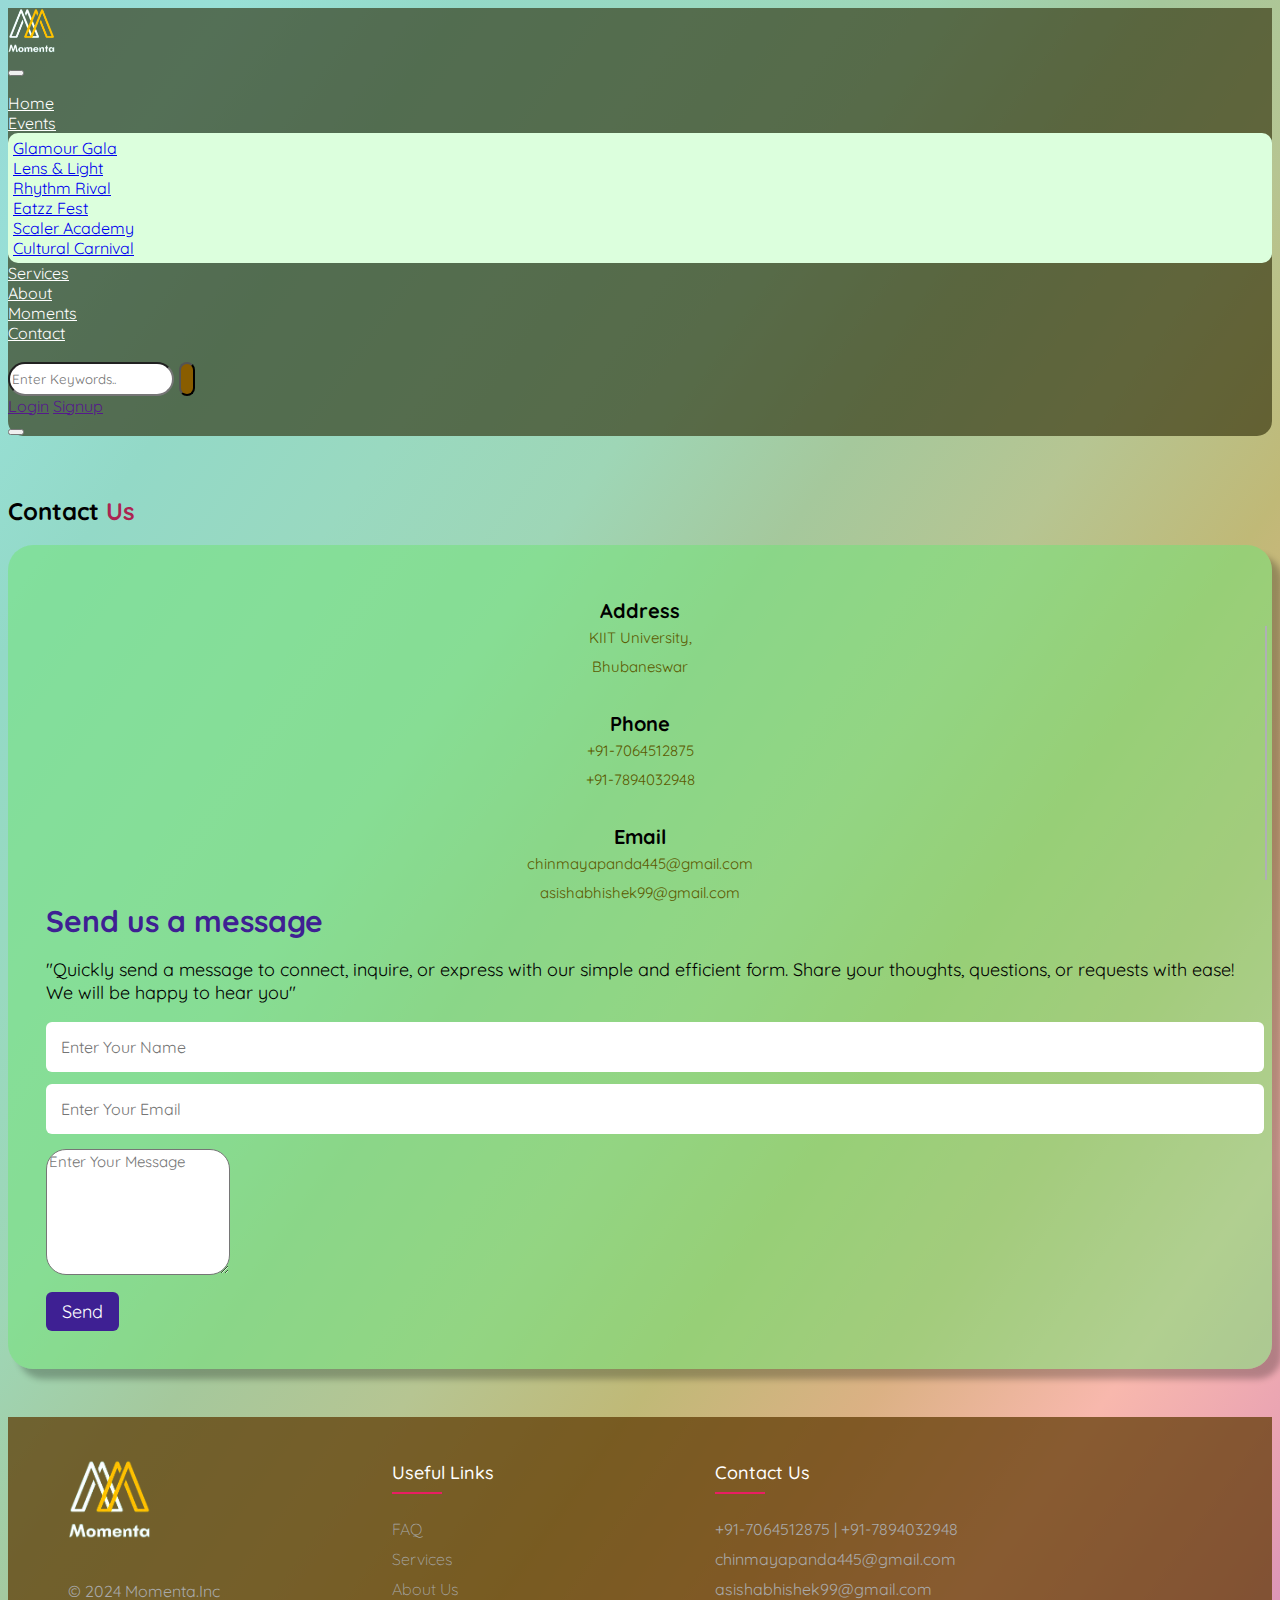
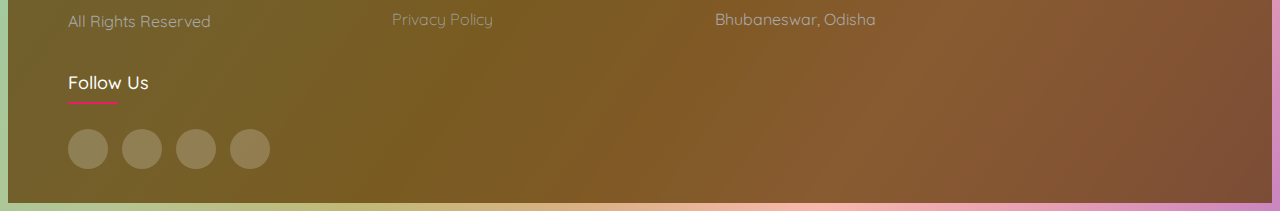
<file: contact.html>
<!DOCTYPE html>
<html lang="en">

<head>
    <meta charset="utf-8">
    <meta name="viewport" content="width=device-width, initial-scale=1">
    <title>Contact Us</title>
    <link href="https://cdn.jsdelivr.net/npm/bootstrap@5.3.2/dist/css/bootstrap.min.css" rel="stylesheet"
        integrity="sha384-T3c6CoIi6uLrA9TneNEoa7RxnatzjcDSCmG1MXxSR1GAsXEV/Dwwykc2MPK8M2HN" crossorigin="anonymous">
    <link rel="stylesheet" href="https://cdnjs.cloudflare.com/ajax/libs/font-awesome/6.5.1/css/all.min.css"
        integrity="sha512-DTOQO9RWCH3ppGqcWaEA1BIZOC6xxalwEsw9c2QQeAIftl+Vegovlnee1c9QX4TctnWMn13TZye+giMm8e2LwA=="
        crossorigin="anonymous" referrerpolicy="no-referrer" />
    <link rel="stylesheet" href="style.css">
    <link rel="stylesheet" href="contact.css">
</head>

<body>
    <!-- NAVBAR START -->
    <nav class="navbar navbar-expand-lg fixed-top">
        <div class="container-fluid">
            <a class="navbar-brand text-light ms-4 me-5 p-0" href="index.html"><img src="./img/logo.png"
                    alt="Momenta"></a>
            <div class="sidebar offcanvas offcanvas-end" tabindex="-1" id="offcanvasNavbar"
                aria-labelledby="offcanvasNavbarLabel">

                <!-- Sidebar Header Start -->
                <div class="offcanvas-header justify-content-end">
                    <!-- Hamburger Menu Close Button Start -->
                    <button type="button" class="btn-close btn-close-white shadow-none me-1 mt-1"
                        data-bs-dismiss="offcanvas" aria-label="Close"></button>
                    <!-- Hamburger Menu Close Button End -->
                </div>
                <!-- Sidebar Header End -->

                <div class="offcanvas-body justify-content-end">

                    <!-- Navbar Center Items Start -->
                    <ul class="navbar-nav text-light">
                        <li class="nav-item">
                            <a class="nav-link" aria-current="page" href="index.html">Home</a>
                        </li>
                        <!-- Events Start -->
                        <li class="nav-item dropdown">
                            <a class="nav-link dropdown-toggle" href="#" role="button" data-bs-toggle="dropdown"
                                aria-expanded="false">
                                Events
                            </a>
                            <!-- Events Dropdown Items Start -->
                            <ul class="dropdown-menu">
                                <li><a class="dropdown-item" href="events.html">Glamour Gala</a></li>
                                <li><a class="dropdown-item" href="events.html">Lens & Light</a></li>
                                <li><a class="dropdown-item" href="events.html">Rhythm Rival</a></li>
                                <li><a class="dropdown-item" href="events.html">Eatzz Fest</a></li>
                                <li><a class="dropdown-item" href="events.html">Scaler Academy</a></li>
                                <li><a class="dropdown-item" href="events.html">Cultural Carnival</a></li>
                            </ul>
                            <!-- Events Dropdown Items End -->
                        </li>
                        <!-- Events End -->

                        <li class="nav-item">
                            <a class="nav-link" href="index.html">Services</a>
                        </li>
                        <li class="nav-item">
                            <a class="nav-link" href="index.html">About</a>
                        </li>
                        <li class="nav-item">
                            <a class="nav-link" href="index.html">Moments</a>
                        </li>
                        <li class="nav-item">
                            <a class="nav-link" href="contact.html">Contact</a>
                        </li>
                    </ul>
                    <!-- Navbar Center Items End -->

                    <!-- Search Button Start -->
                    <!-- Search Button End -->
                    <form class="search-form ms-5" role="search">
                        <input class="form-control border-0 shadow-none" type="search" placeholder="Enter Keywords.."
                            aria-label="Search">
                        <button class="search-btn btn btn-success border-0" type="submit"><i class="fas fa-search"></i>
                        </button>
                    </form>
                </div>
            </div>

            <div class="d-flex">
                <div class="login-signup">
                    <a class="btn btn-success login-btn" href="">Login</a>
                    <a class="btn btn-warning signup-btn" href="">Signup</a>
                </div>

                <!-- Hamburger Button Start -->
                <button class="navbar-toggler border-0 shadow-none" type="button" data-bs-toggle="offcanvas"
                    data-bs-target="#offcanvasNavbar" aria-controls="offcanvasNavbar">
                    <span class="navbar-toggler-icon shadow-none border-0"></span>
                </button>
                <!-- Hamburger Button End -->
            </div>
        </div>
    </nav>
    <!-- NAVBAR END -->


    <!-- CONTACT START -->
    <!-- Contact Head Start -->
    <div class="cont-head text-dark text-center pt-4 pb-3">
        <h2>
            Contact <span>Us</span>
        </h2>
    </div>
    <!-- Contact Head End -->

    <!-- Contact Body Start -->
    <div class="cont-body mx-5 px-3">
        <div class="content d-flex justify-content-between align-items-center">
            <div class="left-side px-5">
                <div class="address details">
                    <i class="fas fa-location-dot"></i>
                    <div class="topic">Address</div>
                    <div class="text-one">KIIT University,</div>
                    <div class="text-two">Bhubaneswar</div>
                </div>
                <div class="phone details">
                    <i class="fas fa-phone"></i>
                    <div class="topic">Phone</div>
                    <div class="text-one">+91-7064512875</div>
                    <div class="text-two">+91-7894032948</div>
                </div>
                <div class="email details">
                    <i class="fas fa-envelope"></i>
                    <div class="topic">Email</div>
                    <div class="text-one">chinmayapanda445@gmail.com</div>
                    <div class="text-two">asishabhishek99@gmail.com</div>
                </div>
            </div>


            <div class="right-side">
                <div class="topic-text">Send us a message</div>
                <p class="text-light mb-4">"Quickly send a message to connect, inquire, or express with our simple and
                    efficient form. Share your thoughts, questions, or requests with ease! We will be happy to hear you"
                </p>
                <form action="#">
                    <div class="input-box">
                        <input type="text" placeholder="Enter Your Name">
                    </div>
                    <div class="input-box">
                        <input type="text" placeholder="Enter Your Email">
                    </div>
                    <div class="col-sm-6 w-100 message-box">
                        <textarea class="cont-input reg-input form-control rounded w-100" id="inputMessage"
                            placeholder="Enter Your Message"></textarea>
                    </div>
                    <div class="button">
                        <input type="button" value="Send">
                    </div>
                </form>
            </div>

        </div>
    </div>
    <!-- Contact Body End -->
    <!-- CONTACT END -->


    <!-- FOOTER START -->
    <footer class="footer">
        <div class="footer-container">
            <div class="row">
                <div class="footer-col foot-company">
                    <div class="footer-logo">
                        <img src="./img/logo.png" alt="">
                        <ul>
                            <li>&copy; 2024 Momenta.Inc</li>
                            <li>All Rights Reserved</li>
                        </ul>
                    </div>
                </div>

                <div class="footer-col foot-useful-links">
                    <h4>Useful Links</h4>
                    <ul>
                        <li><a href="#">FAQ</a></li>
                        <li><a href="#">Services</a></li>
                        <li><a href="#">About Us</a></li>
                        <li><a href="#">Privacy Policy</a></li>
                    </ul>
                </div>

                <div class="footer-col foot-contacts">
                    <h4>Contact Us</h4>
                    <ul>
                        <li><i class="fas fa-phone"></i> +91-7064512875 | +91-7894032948</li>
                        <li><i class="fas fa-envelope"></i> chinmayapanda445@gmail.com</li>
                        <li><i class="fas fa-envelope"></i> asishabhishek99@gmail.com</li>
                        <li><i class="fas fa-location-dot"></i> Bhubaneswar, Odisha</li>
                    </ul>
                </div>

                <div class="footer-col foot-social">
                    <h4>follow us</h4>
                    <div class="social-links">
                        <a href="#"><i class="fab fa-facebook-f"></i></a>
                        <a href="#"><i class="fab fa-x-twitter"></i></a>
                        <a href="#"><i class="fab fa-instagram"></i></a>
                        <a href="#"><i class="fab fa-linkedin-in"></i></a>
                    </div>
                </div>

            </div>
        </div>
    </footer>
    <!-- FOOTER END -->


    <!-- JAVASCRIPT LINKS START -->
    <script src="https://cdn.jsdelivr.net/npm/bootstrap@5.3.2/dist/js/bootstrap.bundle.min.js"
        integrity="sha384-C6RzsynM9kWDrMNeT87bh95OGNyZPhcTNXj1NW7RuBCsyN/o0jlpcV8Qyq46cDfL"
        crossorigin="anonymous"></script>
    <!-- JAVASCRIPT LINKS END -->
</body>

</html>
</file>
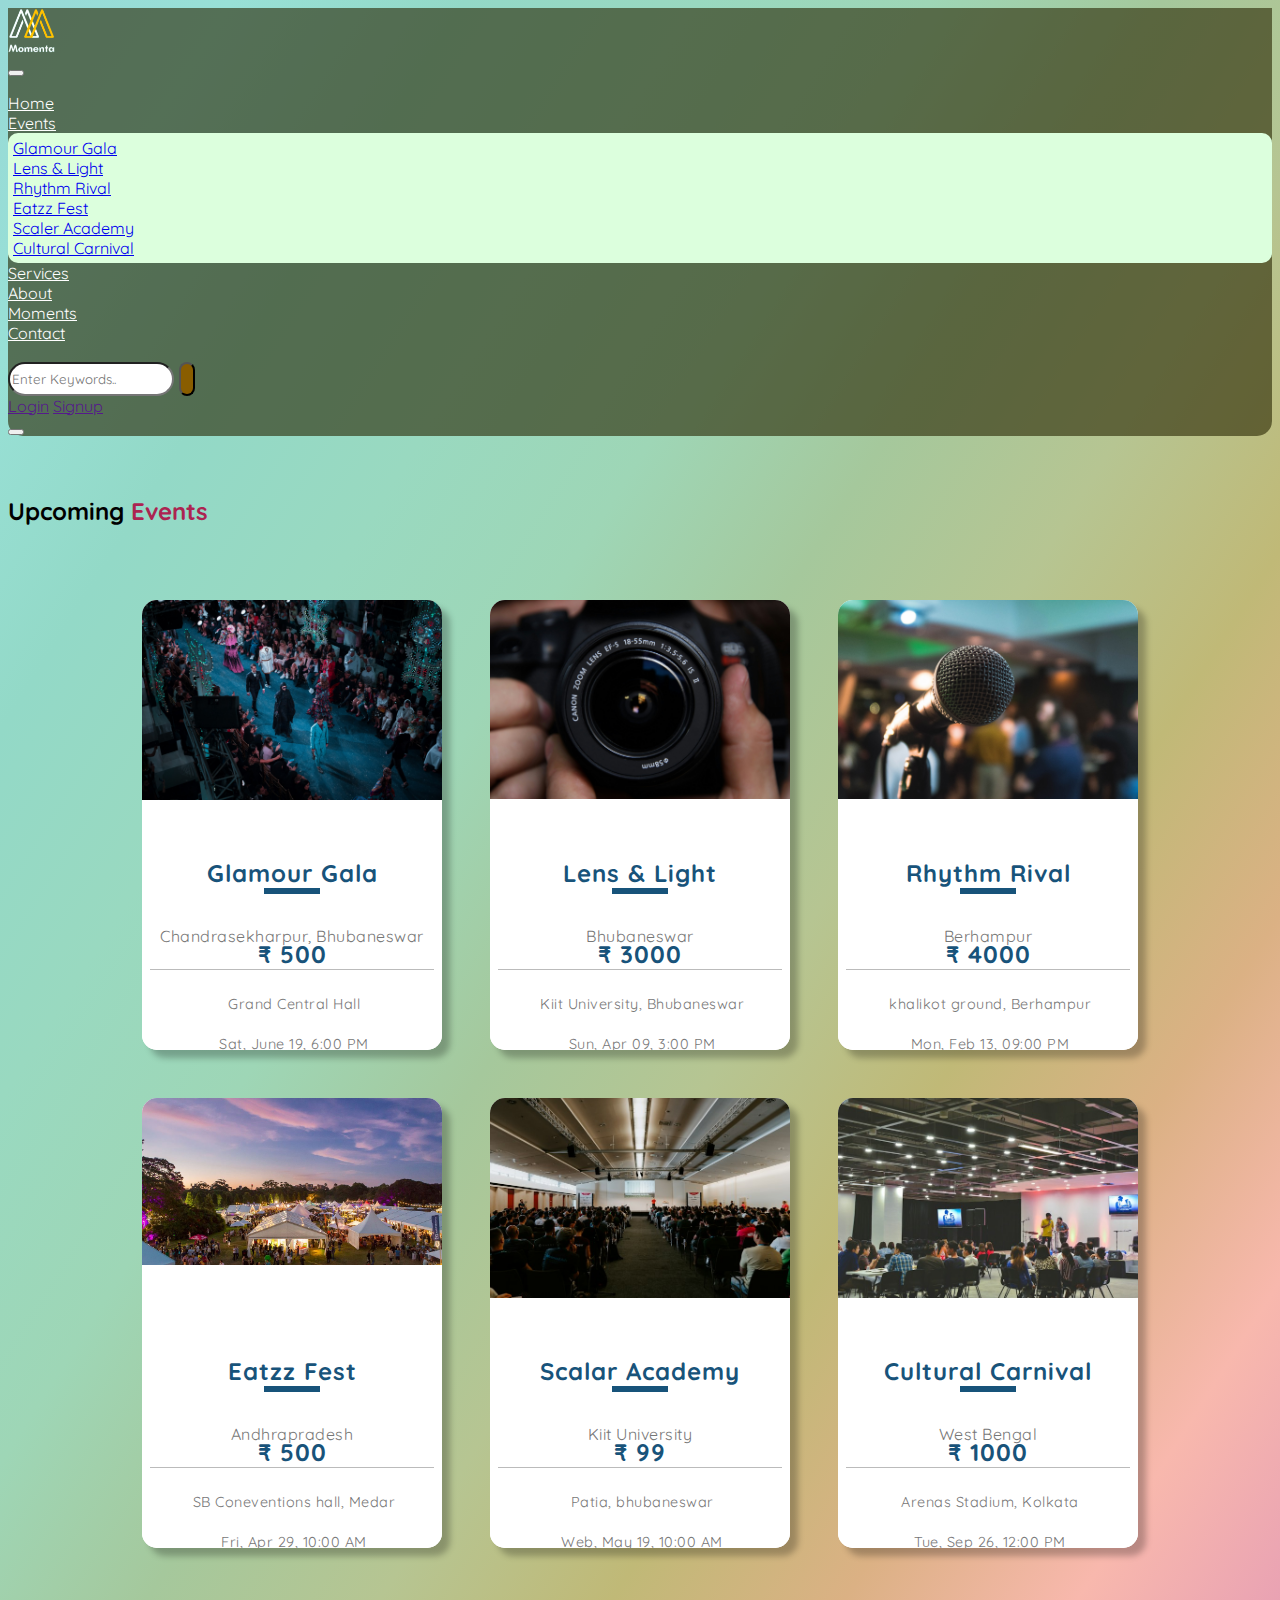
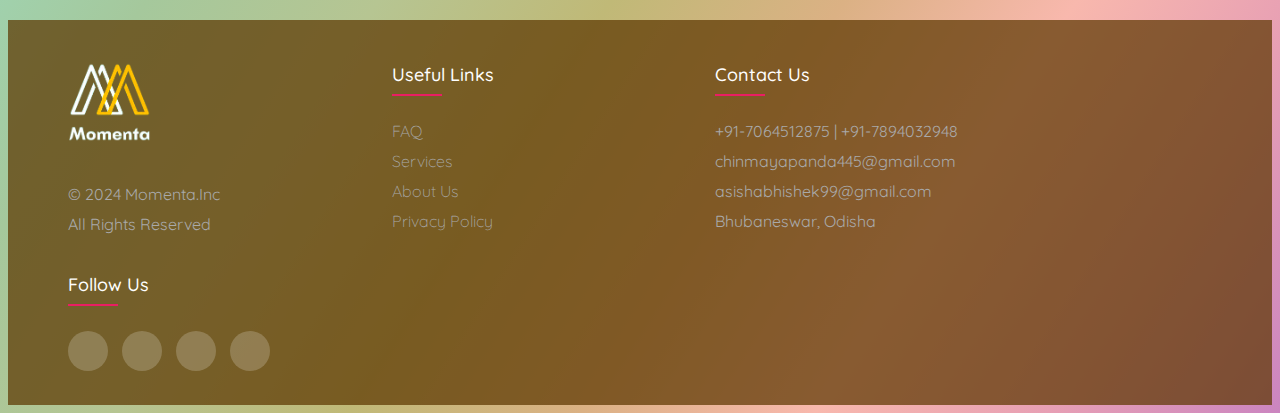
<file: events.html>
<!DOCTYPE html>
<html lang="en">

<head>
    <meta charset="utf-8">
    <meta name="viewport" content="width=device-width, initial-scale=1">
    <title>Upcoming Events</title>
    <link href="https://cdn.jsdelivr.net/npm/bootstrap@5.3.2/dist/css/bootstrap.min.css" rel="stylesheet"
        integrity="sha384-T3c6CoIi6uLrA9TneNEoa7RxnatzjcDSCmG1MXxSR1GAsXEV/Dwwykc2MPK8M2HN" crossorigin="anonymous">
    <link rel="stylesheet" href="https://cdnjs.cloudflare.com/ajax/libs/font-awesome/6.5.1/css/all.min.css"
        integrity="sha512-DTOQO9RWCH3ppGqcWaEA1BIZOC6xxalwEsw9c2QQeAIftl+Vegovlnee1c9QX4TctnWMn13TZye+giMm8e2LwA=="
        crossorigin="anonymous" referrerpolicy="no-referrer" />
    <link rel="stylesheet" href="style.css">
    <link rel="stylesheet" href="events.css">
</head>

<body>
    <!-- NAVBAR START -->
    <nav class="navbar navbar-expand-lg fixed-top">
        <div class="container-fluid">
            <a class="navbar-brand text-light ms-4 me-5 p-0" href="index.html"><img src="./img/logo.png"
                    alt="Momenta"></a>
            <div class="sidebar offcanvas offcanvas-end" tabindex="-1" id="offcanvasNavbar"
                aria-labelledby="offcanvasNavbarLabel">

                <!-- Sidebar Header Start -->
                <div class="offcanvas-header justify-content-end">
                    <!-- Hamburger Menu Close Button Start -->
                    <button type="button" class="btn-close btn-close-white shadow-none me-1 mt-1"
                        data-bs-dismiss="offcanvas" aria-label="Close"></button>
                    <!-- Hamburger Menu Close Button End -->
                </div>
                <!-- Sidebar Header End -->

                <div class="offcanvas-body justify-content-end">

                    <!-- Navbar Center Items Start -->
                    <ul class="navbar-nav text-light">
                        <li class="nav-item">
                            <a class="nav-link" aria-current="page" href="index.html">Home</a>
                        </li>
                        <!-- Events Start -->
                        <li class="nav-item dropdown">
                            <a class="nav-link dropdown-toggle" href="#" role="button" data-bs-toggle="dropdown"
                                aria-expanded="false">
                                Events
                            </a>
                            <!-- Events Dropdown Items Start -->
                            <ul class="dropdown-menu">
                                <li><a class="dropdown-item" href="events.html">Glamour Gala</a></li>
                                <li><a class="dropdown-item" href="events.html">Lens & Light</a></li>
                                <li><a class="dropdown-item" href="events.html">Rhythm Rival</a></li>
                                <li><a class="dropdown-item" href="events.html">Eatzz Fest</a></li>
                                <li><a class="dropdown-item" href="events.html">Scaler Academy</a></li>
                                <li><a class="dropdown-item" href="events.html">Cultural Carnival</a></li>
                            </ul>
                            <!-- Events Dropdown Items End -->
                        </li>
                        <!-- Events End -->

                        <li class="nav-item">
                            <a class="nav-link" href="index.html">Services</a>
                        </li>
                        <li class="nav-item">
                            <a class="nav-link" href="index.html">About</a>
                        </li>
                        <li class="nav-item">
                            <a class="nav-link" href="index.html">Moments</a>
                        </li>
                        <li class="nav-item">
                            <a class="nav-link" href="contact.html">Contact</a>
                        </li>
                    </ul>
                    <!-- Navbar Center Items End -->

                    <!-- Search Button Start -->
                    <!-- Search Button End -->
                    <form class="search-form ms-5" role="search">
                        <input class="form-control border-0 shadow-none" type="search" placeholder="Enter Keywords.."
                            aria-label="Search">
                        <button class="search-btn btn btn-success border-0" type="submit"><i class="fas fa-search"></i>
                        </button>
                    </form>
                </div>
            </div>

            <div class="d-flex">
                <div class="login-signup">
                    <a class="btn btn-success login-btn" href="">Login</a>
                    <a class="btn btn-warning signup-btn" href="">Signup</a>
                </div>

                <!-- Hamburger Button Start -->
                <button class="navbar-toggler border-0 shadow-none" type="button" data-bs-toggle="offcanvas"
                    data-bs-target="#offcanvasNavbar" aria-controls="offcanvasNavbar">
                    <span class="navbar-toggler-icon shadow-none border-0"></span>
                </button>
                <!-- Hamburger Button End -->
            </div>
        </div>
    </nav>
    <!-- NAVBAR END -->


    <!-- EVENT START -->
    <!-- Event Head Start -->
    <div class="event-head text-dark text-center pt-4">
        <h2>
            Upcoming <span>Events</span>
        </h2>
    </div>
    <!-- Event Head End -->

    <!-- Event Body Start -->
    <div class="event-container event-body mt-0">

        <div class="item-container">
            <div class="img-container">
                <img src="./img/c-fs1.jpg" alt="Event image">
            </div>
            <div class="body-container">
                <div class="overlay"></div>
                <div class="event-info">
                    <p class="title">Glamour Gala</p>
                    <div class="separator"></div>
                    <p class="info">Chandrasekharpur, Bhubaneswar</p>
                    <p class="price">&#8377 500</p>
                    <div class="additional-info">
                        <p class="info">
                            <i class="fas fa-location-dot"></i>
                            Grand Central Hall
                        </p>
                        <p class="info">
                            <i class="fas fa-calendar-alt"></i>
                            Sat, June 19, 6:00 PM
                        </p>

                        <p class="info description">
                            Welcome! Everyone has a unique perspective after reading a book, and we would love you
                            to share yours with us! We meet one Sunday evening <span>more...</span>
                        </p>
                    </div>
                </div>
                <button class="action"><a href="registration.html">Book Now</a></button>
            </div>
        </div>

        <div class="item-container">
            <div class="img-container">
                <img src="./img/c-pht1.jpg" alt="Event image">
            </div>
            <div class="body-container">
                <div class="overlay"></div>
                <div class="event-info">
                    <p class="title">Lens & Light</p>
                    <div class="separator"></div>
                    <p class="info">Bhubaneswar</p>
                    <p class="price">&#8377 3000</p>
                    <div class="additional-info">
                        <p class="info">
                            <i class="fas fa-location-dot"></i>
                            Kiit University, Bhubaneswar
                        </p>
                        <p class="info">
                            <i class="fas fa-calendar-alt"></i>
                            Sun, Apr 09, 3:00 PM
                        </p>
                        <p class="info description">
                            Welcome! Everyone has a unique perspective after reading a book, and we would love you
                            to share yours with us! We meet one Sunday evening <span>more...</span>
                        </p>
                    </div>
                </div>
                <button class="action"><a href="registration.html">Book Now</a></button>
            </div>
        </div>

        <div class="item-container">
            <div class="img-container">
                <img src="./img/c-cnc1.jpg" alt="Event image">
            </div>
            <div class="body-container">
                <div class="overlay"></div>
                <div class="event-info">
                    <p class="title">Rhythm Rival</p>
                    <div class="separator"></div>
                    <p class="info">Berhampur</p>
                    <p class="price">&#8377 4000</p>
                    <div class="additional-info">
                        <p class="info">
                            <i class="fas fa-location-dot"></i>
                            khalikot ground, Berhampur
                        </p>
                        <p class="info">
                            <i class="fas fa-calendar-alt"></i>
                            Mon, Feb 13, 09:00 PM
                        </p>
                        <p class="info description">
                            Welcome! Everyone has a unique perspective after reading a book, and we would love you
                            to share yours with us! We meet one Sunday evening <span>more...</span>
                        </p>
                    </div>
                </div>
                <button class="action"><a href="registration.html">Book Now</a></button>
            </div>
        </div>

        <div class="item-container">
            <div class="img-container">
                <img src="./img/c-ff1.jpg" alt="Event image">
            </div>
            <div class="body-container">
                <div class="overlay"></div>
                <div class="event-info">
                    <p class="title">Eatzz Fest</p>
                    <div class="separator"></div>
                    <p class="info">Andhrapradesh</p>
                    <p class="price">&#8377 500</p>
                    <div class="additional-info">
                        <p class="info">
                            <i class="fas fa-location-dot"></i>
                            SB Coneventions hall, Medar
                        </p>
                        <p class="info">
                            <i class="fas fa-calendar-alt"></i>
                            Fri, Apr 29, 10:00 AM
                        </p>
                        <p class="info description">
                            Welcome! Everyone has a unique perspective after reading a book, and we would love you
                            to share yours with us! We meet one Sunday evening <span>more...</span>
                        </p>
                    </div>
                </div>
                <button class="action"><a href="registration.html">Book Now</a></button>
            </div>
        </div>

        <div class="item-container">
            <div class="img-container">
                <img src="./img/m-wbn1.jpg" alt="Event image">
            </div>
            <div class="body-container">
                <div class="overlay"></div>
                <div class="event-info">
                    <p class="title">Scalar Academy</p>
                    <div class="separator"></div>
                    <p class="info">Kiit University</p>
                    <p class="price">&#8377 99</p>
                    <div class="additional-info">
                        <p class="info">
                            <i class="fas fa-location-dot"></i>
                            Patia, bhubaneswar
                        </p>
                        <p class="info">
                            <i class="fas fa-calendar-alt"></i>
                            Web, May 19, 10:00 AM
                        </p>
                        <p class="info description">
                            Welcome! Everyone has a unique perspective after reading a book, and we would love you
                            to share yours with us! We meet one Sunday evening <span>more...</span>
                        </p>
                    </div>
                </div>
                <button class="action"><a href="registration.html">Book Now</a></button>
            </div>
        </div>

        <div class="item-container">
            <div class="img-container">
                <img src="./img/m-cnc3.jpg" alt="Event image">
            </div>
            <div class="body-container">
                <div class="overlay"></div>
                <div class="event-info">
                    <p class="title">Cultural Carnival</p>
                    <div class="separator"></div>
                    <p class="info">West Bengal</p>
                    <p class="price">&#8377 1000</p>
                    <div class="additional-info">
                        <p class="info">
                            <i class="fas fa-location-dot"></i>
                            Arenas Stadium, Kolkata
                        </p>
                        <p class="info">
                            <i class="fas fa-calendar-alt"></i>
                            Tue, Sep 26, 12:00 PM
                        </p>
                        <p class="info description">
                            Welcome! Everyone has a unique perspective after reading a book, and we would love you
                            to share yours with us! We meet one Sunday evening <span>more...</span>
                        </p>
                    </div>
                </div>
                <button class="action"><a href="registration.html">Book Now</a></button>
            </div>
        </div>
    </div>
    <!-- Event Body End -->
    <!-- EVENT END -->


    <!-- FOOTER START -->
    <footer class="footer">
        <div class="footer-container">
            <div class="row">
                <div class="footer-col foot-company">
                    <div class="footer-logo">
                        <img src="./img/logo.png" alt="">
                        <ul>
                            <li>&copy; 2024 Momenta.Inc</li>
                            <li>All Rights Reserved</li>
                        </ul>
                    </div>
                </div>

                <div class="footer-col foot-useful-links">
                    <h4>Useful Links</h4>
                    <ul>
                        <li><a href="#">FAQ</a></li>
                        <li><a href="#">Services</a></li>
                        <li><a href="#">About Us</a></li>
                        <li><a href="#">Privacy Policy</a></li>
                    </ul>
                </div>

                <div class="footer-col foot-contacts">
                    <h4>Contact Us</h4>
                    <ul>
                        <li><i class="fas fa-phone"></i> +91-7064512875 | +91-7894032948</li>
                        <li><i class="fas fa-envelope"></i> chinmayapanda445@gmail.com</li>
                        <li><i class="fas fa-envelope"></i> asishabhishek99@gmail.com</li>
                        <li><i class="fas fa-location-dot"></i> Bhubaneswar, Odisha</li>
                    </ul>
                </div>

                <div class="footer-col foot-social">
                    <h4>follow us</h4>
                    <div class="social-links">
                        <a href="#"><i class="fab fa-facebook-f"></i></a>
                        <a href="#"><i class="fab fa-x-twitter"></i></a>
                        <a href="#"><i class="fab fa-instagram"></i></a>
                        <a href="#"><i class="fab fa-linkedin-in"></i></a>
                    </div>
                </div>

            </div>
        </div>
    </footer>
    <!-- FOOTER END -->


    <!-- JAVASCRIPT LINKS START -->
    <script src="https://cdn.jsdelivr.net/npm/bootstrap@5.3.2/dist/js/bootstrap.bundle.min.js"
        integrity="sha384-C6RzsynM9kWDrMNeT87bh95OGNyZPhcTNXj1NW7RuBCsyN/o0jlpcV8Qyq46cDfL"
        crossorigin="anonymous"></script>
    <!-- JAVASCRIPT LINKS END -->
</body>

</html>
</file>
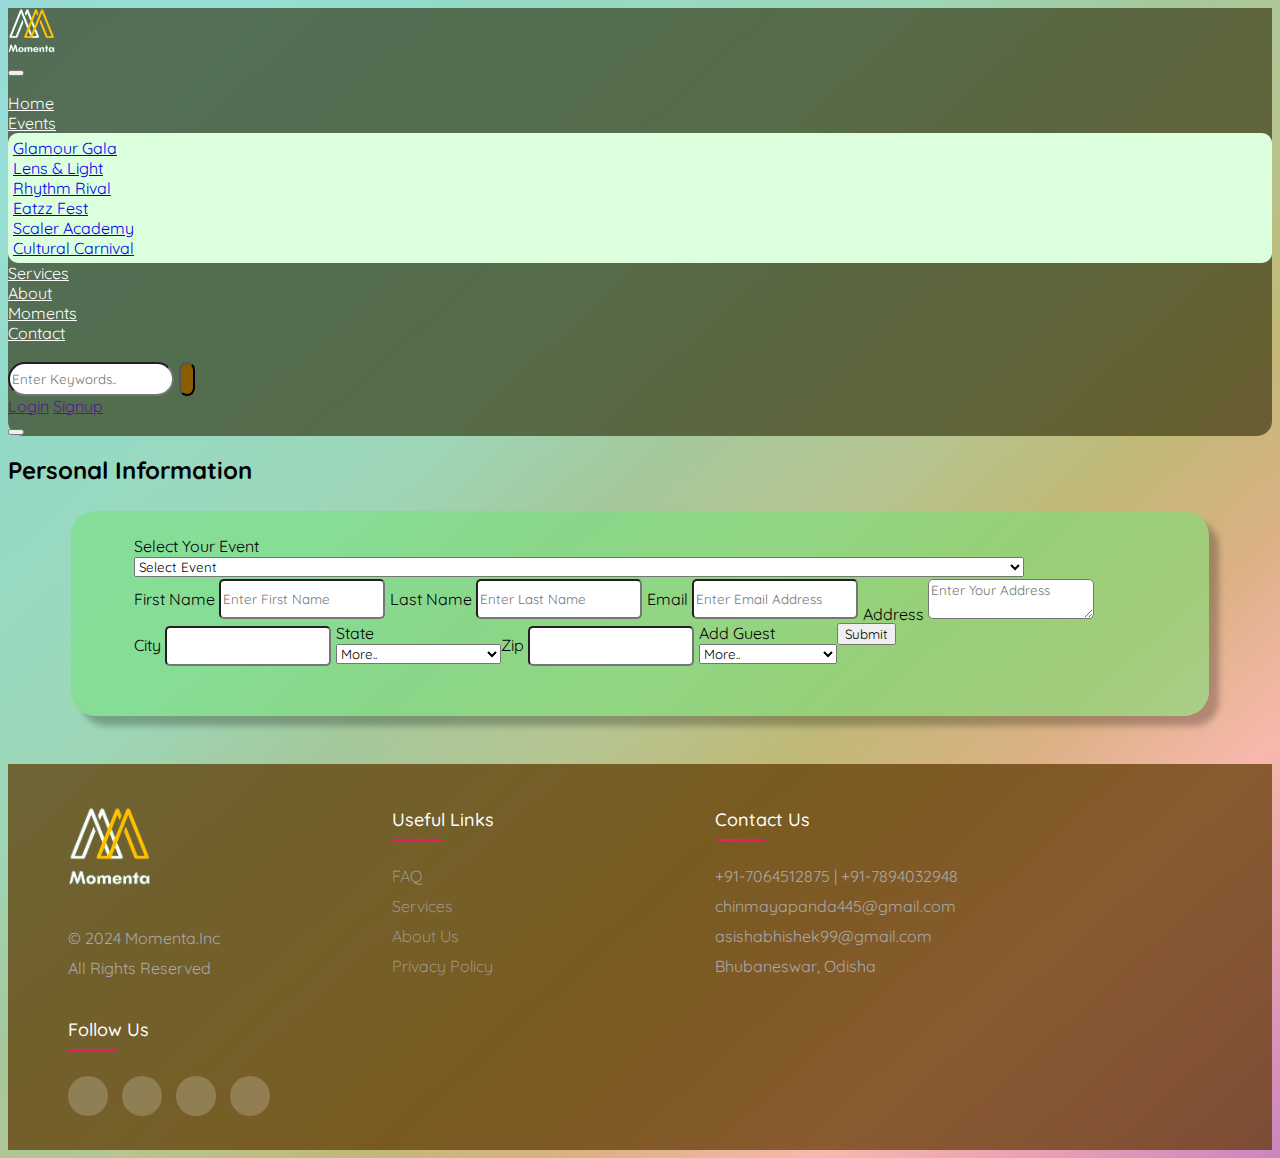
<file: registration.html>
<!DOCTYPE html>
<html lang="en">

<head>
    <meta charset="utf-8">
    <meta name="viewport" content="width=device-width, initial-scale=1">
    <title>Registration</title>
    <link href="https://cdn.jsdelivr.net/npm/bootstrap@5.3.2/dist/css/bootstrap.min.css" rel="stylesheet"
        integrity="sha384-T3c6CoIi6uLrA9TneNEoa7RxnatzjcDSCmG1MXxSR1GAsXEV/Dwwykc2MPK8M2HN" crossorigin="anonymous">
    <link rel="stylesheet" href="https://cdnjs.cloudflare.com/ajax/libs/font-awesome/6.5.1/css/all.min.css"
        integrity="sha512-DTOQO9RWCH3ppGqcWaEA1BIZOC6xxalwEsw9c2QQeAIftl+Vegovlnee1c9QX4TctnWMn13TZye+giMm8e2LwA=="
        crossorigin="anonymous" referrerpolicy="no-referrer" />
    <link rel="stylesheet" href="style.css">
    <link rel="stylesheet" href="registration.css">
</head>

<body>
    <!-- NAVBAR START -->
    <nav class="navbar navbar-expand-lg fixed-top">
        <div class="container-fluid">
            <a class="navbar-brand text-light ms-4 me-5 p-0" href="index.html"><img src="./img/logo.png"
                    alt="Momenta"></a>
            <div class="sidebar offcanvas offcanvas-end" tabindex="-1" id="offcanvasNavbar"
                aria-labelledby="offcanvasNavbarLabel">

                <!-- Sidebar Header Start -->
                <div class="offcanvas-header justify-content-end">
                    <!-- Hamburger Menu Close Button Start -->
                    <button type="button" class="btn-close btn-close-white shadow-none me-1 mt-1"
                        data-bs-dismiss="offcanvas" aria-label="Close"></button>
                    <!-- Hamburger Menu Close Button End -->
                </div>
                <!-- Sidebar Header End -->

                <div class="offcanvas-body justify-content-end">

                    <!-- Navbar Center Items Start -->
                    <ul class="navbar-nav text-light">
                        <li class="nav-item">
                            <a class="nav-link" aria-current="page" href="index.html">Home</a>
                        </li>
                        <!-- Events Start -->
                        <li class="nav-item dropdown">
                            <a class="nav-link dropdown-toggle" href="#" role="button" data-bs-toggle="dropdown"
                                aria-expanded="false">
                                Events
                            </a>
                            <!-- Events Dropdown Items Start -->
                            <ul class="dropdown-menu">
                                <li><a class="dropdown-item" href="events.html">Glamour Gala</a></li>
                                <li><a class="dropdown-item" href="events.html">Lens & Light</a></li>
                                <li><a class="dropdown-item" href="events.html">Rhythm Rival</a></li>
                                <li><a class="dropdown-item" href="events.html">Eatzz Fest</a></li>
                                <li><a class="dropdown-item" href="events.html">Scaler Academy</a></li>
                                <li><a class="dropdown-item" href="events.html">Cultural Carnival</a></li>
                            </ul>
                            <!-- Events Dropdown Items End -->
                        </li>
                        <!-- Events End -->

                        <li class="nav-item">
                            <a class="nav-link" href="index.html">Services</a>
                        </li>
                        <li class="nav-item">
                            <a class="nav-link" href="index.html">About</a>
                        </li>
                        <li class="nav-item">
                            <a class="nav-link" href="index.html">Moments</a>
                        </li>
                        <li class="nav-item">
                            <a class="nav-link" href="contact.html">Contact</a>
                        </li>
                    </ul>
                    <!-- Navbar Center Items End -->

                    <!-- Search Button Start -->
                    <!-- Search Button End -->
                    <form class="search-form ms-5" role="search">
                        <input class="form-control border-0 shadow-none" type="search" placeholder="Enter Keywords.."
                            aria-label="Search">
                        <button class="search-btn btn btn-success border-0" type="submit"><i class="fas fa-search"></i>
                        </button>
                    </form>
                </div>
            </div>

            <div class="d-flex">
                <div class="login-signup">
                    <a class="btn btn-success login-btn" href="">Login</a>
                    <a class="btn btn-warning signup-btn" href="">Signup</a>
                </div>

                <!-- Hamburger Button Start -->
                <button class="navbar-toggler border-0 shadow-none" type="button" data-bs-toggle="offcanvas"
                    data-bs-target="#offcanvasNavbar" aria-controls="offcanvasNavbar">
                    <span class="navbar-toggler-icon shadow-none border-0"></span>
                </button>
                <!-- Hamburger Button End -->
            </div>
        </div>
    </nav>
    <!-- NAVBAR END -->


    <!-- REGISTRATION START -->
    <!-- Registration Head Start -->
    <div class="reg-head text-dark text-center mt-5 pt-4">
        <h2>
            Personal Information
        </h2>
    </div>
    <!-- Registration Head End -->

    <!-- Registration Body Start -->
    <form class="reg-body row g-3 text-dark">
        <div class="event-selected col-sm-12">
            <label for="inputEvent" class="form-label">Select Your Event</label>
            <select id="inputEvent" class="form-select">
                <option selected>1</option>
                <option selected>2</option>
                <option selected>3</option>
                <option selected>Select Event</option>
            </select>
        </div>
        <div class="col-sm-6">
            <label for="inputName" class="form-label">First Name</label>
            <input type="name" class="reg-input form-control w-75" id="inputFirstName" placeholder="Enter First Name">
        </div>
        <div class="col-sm-6">
            <label for="inputName" class="form-label">Last Name</label>
            <input type="name" class="reg-input form-control w-75" id="inputLastName" placeholder="Enter Last Name">
        </div>
        <div class="col-sm-6">
            <label for="inputEmail" class="form-label">Email</label>
            <input type="email" class="reg-input form-control w-75" id="inputEmail4" placeholder="Enter Email Address">
        </div>
        <div class="col-sm-6">
            <label for="inputAddress" class="form-label">Address</label>
            <textarea class="reg-input form-control w-75" id="inputAddress" placeholder="Enter Your Address"></textarea>
        </div>
        <div class="col-sm-6">
            <label for="inputCity" class="form-label">City</label>
            <input type="text" class="reg-input form-control w-50" id="inputCity">
        </div>
        <div class="col-sm-4">
            <label for="inputState" class="form-label">State</label>
            <select id="inputState" class="form-select w-75">
                <option selected>Andhra Pradesh</option>
                <option selected>Odisha</option>
                <option selected>West Bengal</option>
                <option selected>More..</option>
            </select>
        </div>
        <div class="col-sm-6">
            <label for="inputZip" class="form-label">Zip</label>
            <input type="text" class="reg-input form-control w-50" id="inputZip">
        </div>
        <div class="col-sm-4">
            <label for="inputState" class="form-label">Add Guest</label>
            <select id="inputState" class="form-select w-75">
                <option selected>1</option>
                <option selected>2</option>
                <option selected>More..</option>
            </select>
        </div>
        <div class="col-12">
            <button type="submit" class="btn btn-warning">Submit</button>
        </div>
    </form>
    <!-- Registration Body End -->
    <!-- REGISTRATION END -->


    <!-- FOOTER START -->
    <footer class="footer">
        <div class="footer-container">
            <div class="row">
                <div class="footer-col foot-company">
                    <div class="footer-logo">
                        <img src="./img/logo.png" alt="">
                        <ul>
                            <li>&copy; 2024 Momenta.Inc</li>
                            <li>All Rights Reserved</li>
                        </ul>
                    </div>
                </div>

                <div class="footer-col foot-useful-links">
                    <h4>Useful Links</h4>
                    <ul>
                        <li><a href="#">FAQ</a></li>
                        <li><a href="#">Services</a></li>
                        <li><a href="#">About Us</a></li>
                        <li><a href="#">Privacy Policy</a></li>
                    </ul>
                </div>

                <div class="footer-col foot-contacts">
                    <h4>Contact Us</h4>
                    <ul>
                        <li><i class="fas fa-phone"></i> +91-7064512875 | +91-7894032948</li>
                        <li><i class="fas fa-envelope"></i> chinmayapanda445@gmail.com</li>
                        <li><i class="fas fa-envelope"></i> asishabhishek99@gmail.com</li>
                        <li><i class="fas fa-location-dot"></i> Bhubaneswar, Odisha</li>
                    </ul>
                </div>

                <div class="footer-col foot-social">
                    <h4>follow us</h4>
                    <div class="social-links">
                        <a href="#"><i class="fab fa-facebook-f"></i></a>
                        <a href="#"><i class="fab fa-x-twitter"></i></a>
                        <a href="#"><i class="fab fa-instagram"></i></a>
                        <a href="#"><i class="fab fa-linkedin-in"></i></a>
                    </div>
                </div>

            </div>
        </div>
    </footer>
    <!-- FOOTER END -->


    <!-- JAVASCRIPT LINKS START -->
    <script src="https://cdn.jsdelivr.net/npm/bootstrap@5.3.2/dist/js/bootstrap.bundle.min.js"
        integrity="sha384-C6RzsynM9kWDrMNeT87bh95OGNyZPhcTNXj1NW7RuBCsyN/o0jlpcV8Qyq46cDfL"
        crossorigin="anonymous"></script>
    <!-- JAVASCRIPT LINKS END -->
</body>

</html>
</file>
<file: style.css>
/* @import url('https://fonts.googleapis.com/css2?family=Montserrat&display=swap'); */
/* @import url('https://fonts.cdnfonts.com/css/hvdtrial-brandon-grotesque'); */
/* @import url('https://fonts.googleapis.com/css2?family=Poppins:wght@300;400;500;600;700&display=swap'); */
@import url('https://fonts.googleapis.com/css2?family=Quicksand:wght@300&display=swap');
@import url('https://fonts.googleapis.com/css2?family=Nunito:wght@200&display=swap');
@import url('https://fonts.googleapis.com/css2?family=Nova+Square&display=swap');

* {
    /* border: 1px solid red; */
    /* font-family: 'Nova Square', sans-serif; */
    /* font-family: 'Nunito', sans-serif; */
    /* font-family: 'Montserrat', sans-serif; */
    /* font-family: 'HvDTrial Brandon Grotesque', sans-serif; */
    /* font-family: 'Poppins', sans-serif; */
    font-family: 'Quicksand', sans-serif;
    transition: .3s;
}

body {
    /* background-image: linear-gradient(to right bottom, #051937, #003653, #005253, #096a3b, #717b1f); */
    /* background-image: linear-gradient(to left top, #cb6bbb, #ef6a91, #f57c68, #e3984a, #bfb448, #a5c15c, #88cc77, #69d597, #61d8aa, #5fdabb, #62dbca, #6cdcd7); */
    background-image: linear-gradient(to left top, #cb85c0, #e79fb4, #f8b8ad, #dbb184, #c0b977, #b6c592, #a5c89c, #9ed6b6, #99d9c0, #93d9c7, #98e0d6, #97d9d6);
    background-repeat: no-repeat;
    background-size: cover;
}

/* NAVBAR START */
.navbar {
    background-color: #26230098;
    border-radius: 0px 0px 15px 15px;
}

.navbar-brand img {
    height: 45px;
    filter: saturate(3);
}

.nav-link {
    color: white;
}

.nav-link:hover {
    color: rgb(231, 139, 1);
}

.dropdown-menu {
    background-color: #dcffdd;
    border-radius: 10px;
    padding: 5px;
}

.dropdown-item:hover {
    background-color: #ffc862;
    border-radius: 8px;
}

/* Search Bar Start */
.search-form {
    display: flex;
    margin-right: 5px;
}

.form-control {
    margin-top: 2.5px;
    margin-right: 5px;
    height: 34px;
    border-radius: 20px;
    font-size: smaller;
}

.search-btn {
    margin-top: 2.5px;
    height: 34px;
    border-radius: 17px;
    border-radius: 20px;
    background-color: #895d00;
}

.search-btn:hover {
    background-color: #006503;
}

.login-btn {
    border-radius: 15px;
}

.signup-btn {
    border-radius: 15px;
}

/* Search Bar End */
/* NAVBAR END */


/* EVENTS START */
/* Events Heading Start */
.events h2 {
    margin: 1%;
}

.events span {
    font-weight: bold;
    color: rgb(172, 36, 81);
}

/* Events Heading End */

/* Slider Start */
.carousel {
    padding: 1%;
    margin: 1% 13% 1% 13%;
}

/* Images Start */
.d-block {
    /* width is set in the class itself */
    height: 390px;
    object-fit: cover;
    border-radius: 10px;
}

/* Images End */

.carousel-caption {
    position: absolute;
    bottom: 2.3rem;
}

.carousel-indicators [data-bs-target] {
    opacity: 0.3;
}

.carousel-indicators .active {
    opacity: 1;
}

/* Register Button Start */
.register-btn {
    font-family: 'Nunito', sans-serif;
    position: absolute;
    bottom: 100%;
    font-size: 90%;
    z-index: 4;
    border-radius: 10px;
    background-color: #895d00;
}

.register-btn:hover {
    background-color: #006503;
}

/* Register Button End */
/* Slider End */
/* EVENTS END */


/* SERVICES START */
/* Services Heading Start */
.services h2 {
    margin: 1%;
    padding: 1%;
}

.services span {
    font-weight: bold;
    color: rgb(172, 36, 81);
}

/* Services Heading End */

/* Box Containers Start */
.service-box-container {
    display: grid;
    grid-template-columns: repeat(auto-fit, 20rem);
    gap: 20px;
    justify-content: center;
}

/* Cards Start */
.service-cards {
    border-radius: 10px;
    background-color: #dcffdd;
    display: flex;
    flex-direction: column;
    align-items: center;
    height: 12rem;
    padding: 0rem 1rem;
    position: relative;
    top: 0px;

    &:hover {
        box-shadow: 8px 8px 6px rgba(0, 0, 0, 0.25);
        top: -4px;
    }
}


/* Icons Starts */
.service-cards i {
    font-size: 2.5rem;
    margin: 1rem;
    margin-top: 10%;
}

/* Icons End */

.service-cards a {
    text-decoration: none;
}

.card-title {
    font-family: 'Nova Square', sans-serif;
    text-align: center;
    font-weight: 900;
}

.card-text {
    margin-top: 5px;
    text-align: center;
}

/* Cards End */
/* Box Containers End */
/* SERVICES END */


/* ABOUT US START */

.about-head h2 {
    margin: 1%;
    padding: 1%;
}

.about-head span {
    font-weight: bold;
    color: rgb(172, 36, 81);
}

.about-heading {
    font-weight: bold;
    color: rgb(0, 0, 0);
}

.about-img {
    box-shadow: 8px 8px 6px rgba(0, 0, 0, 0.25);
}

.text-information {
    color: rgb(120, 0, 0);
    font-weight: bold;
}

/* ABOUT US END */


/* MOMENTS START */
.moments h2 {
    margin: 1%;
    padding: 1%;
}

.moments span {
    font-weight: bold;
    color: rgb(172, 36, 81);
}

.moment-box-container {
    display: grid;
    grid-template-columns: repeat(auto-fit, 20rem);
    gap: 20px;
    justify-content: center;
}

.moment-cards {
    cursor: pointer;
    border-radius: 10px;
    overflow: hidden;
    border: 2px solid rgb(255, 255, 255);
    height: 12rem;
}

.moment-cards img {
    height: 100%;
    object-fit: cover;
}

.moment-cards:hover img {
    transform: scale(1.15);
}

/* MOMENTS END */


/* FOOTER START */
.footer-container {
    max-width: 100%;
    margin: 0px 25px;
}

.row {
    display: flex;
    flex-wrap: wrap;
}

ul {
    list-style: none;
    padding-left: 0;
}

.footer {
    margin-top: 3rem;
    background-color: #5c3700b7;
    padding: 20px;
}

.footer-col {
    width: 25%;
    padding: 0px 15px;
}

.footer-logo img {
    margin: 22px 0px;
    height: 5rem;
    object-fit: cover;
    filter: saturate(3);
}

.footer-col h4 {
    font-size: 18px;
    color: #ffffff;
    text-transform: capitalize;
    margin-bottom: 35px;
    font-weight: 500;
    position: relative;
}

.footer-col h4::before {
    content: '';
    position: absolute;
    left: 0;
    bottom: -10px;
    background-color: #e91e63;
    height: 2px;
    box-sizing: border-box;
    width: 50px;
}

.footer-col ul li:not(:last-child) {
    margin-bottom: 10px;
}

.footer-col ul li a {
    font-size: 16px;
    text-transform: capitalize;
    color: #ffffff;
    text-decoration: none;
    font-weight: 300;
    color: #a9a9a9;
    display: block;
    transition: all 0.3s ease;
}

.footer-col ul li a:hover {
    color: #ffffff;
    padding-left: 8px;
}

.footer-col ul li {
    color: #a9a9a9;
}

.footer-col ul li:hover {
    color: #ffffff;
}

.footer-col .social-links a {
    display: inline-block;
    height: 40px;
    width: 40px;
    background-color: rgba(255, 255, 255, 0.2);
    margin: 0 10px 10px 0;
    text-align: center;
    line-height: 40px;
    border-radius: 50%;
    color: #ffffff;
    transition: all 0.5s ease;
}

.footer-col .social-links a:hover {
    color: #24262b;
    background-color: #ffffff;
}

/* FOOTER END */




















/* MEDIA SCREEN QUERIES START */
@media (max-width: 991px) {
    .navbar-toggler-icon {
        filter: invert(1);
    }

    .sidebar {
        background-color: rgba(141, 124, 26, 0.221);
        backdrop-filter: blur(7px);
        width: 50%;
    }

    .search-form {
        margin: 0% 30% 5% 0%;
    }

    .form-control {
        border-radius: 20px;
        height: 36px;
    }

    .carousel {
        padding: 1%;
        margin: 1% 8% 1% 8%;
    }

    .carousel-caption {
        position: absolute;
    }

    .d-block {
        height: 350px;
        object-fit: cover;
        border-radius: 15px;
    }

    .register-btn:hover {
        background-color: #006503;
    }

    .card-text {
        margin-top: 5px;
        text-align: center;
    }
}

@media (max-width: 767px) {
    .d-block {
        height: 300px;
        object-fit: cover;
        border-radius: 15px;
    }

    .footer-container {
        max-width: 100%;
        margin: 0px 30px;
    }

    .footer-col {
        width: 50%;
        margin-bottom: 20px;
    }
}

@media (max-width: 575px) {
    .d-block {
        height: 270px;
        object-fit: cover;
        border-radius: 15px;
    }

    .register-btn {
        font-size: 75%;
    }

    .footer-col {
        width: 100%;
    }
}

@media (max-width: 450px) {

    .d-block {
        height: 220px;
        object-fit: cover;
        border-radius: 15px;
    }

    .service-box-container {
        display: grid;
        grid-template-columns: repeat(auto-fit, 9rem);
        gap: 10px;
        justify-content: center;
    }

    .moment-box-container {
        display: grid;
        grid-template-columns: repeat(auto-fit, 10rem);
        gap: 10px;
        justify-content: center;
    }

    .service-cards {
        display: flex;
        flex-direction: column;
        align-items: center;
        height: 12rem;
        padding: 0rem 1rem;
    }

    .service-cards i {
        font-size: 2rem;
        margin: 1rem;
    }

    .service-cards a {
        text-decoration: none;
    }

    .card-title {
        font-size: 17px;
    }

    .card-text {
        margin-top: 5px;
        font-size: 12px;
        text-align: center;
    }
}

/* MEDIA SCREEN QUERIES END */
</file>
<file: contact.css>
/* @import url('https://fonts.googleapis.com/css2?family=Montserrat&display=swap'); */
/* @import url('https://fonts.cdnfonts.com/css/hvdtrial-brandon-grotesque'); */
/* @import url('https://fonts.googleapis.com/css2?family=Poppins:wght@300;400;500;600;700&display=swap'); */
@import url('https://fonts.googleapis.com/css2?family=Quicksand:wght@300&display=swap');
@import url('https://fonts.googleapis.com/css2?family=Nunito:wght@200&display=swap');
@import url('https://fonts.googleapis.com/css2?family=Nova+Square&display=swap');

* {
    /* border: 1px solid red; */
    /* font-family: 'Nova Square', sans-serif; */
    /* font-family: 'Nunito', sans-serif; */
    /* font-family: 'Montserrat', sans-serif; */
    /* font-family: 'HvDTrial Brandon Grotesque', sans-serif; */
    font-family: 'Quicksand', sans-serif;
}

.cont-head {
    margin-top: 60px;
}

.cont-head span {
    font-weight: bold;
    /* color: rgb(0, 214, 214); */
    color: rgb(172, 36, 81);
}

.cont-body {
    font-size: large;
    padding: 3% 0% 3% 0%;
    background-color: #73e47789;
    border-radius: 25px;
    box-shadow: 10px 10px 6px rgba(0, 0, 0, 0.25);
}

.left-side {
    display: flex;
    justify-content: center;
    flex-direction: column;
    align-items: center;
    position: relative;
}

.left-side::before {
    content: '';
    position: absolute;
    height: 75%;
    width: 2px;
    right: 5px;
    top: 50%;
    transform: translateY(-50%);
    transition: 0.3s;
    background: #afafb6;
}

.left-side .details {
    margin: 15px;
    text-align: center;
}

.left-side .details i {
    font-size: 30px;
    color: #3e2093;
    margin-bottom: 10px;
}

.topic {
    font-size: 20px;
    font-weight: bold;
    color: #000000;
}

.text-one,
.text-two {
    padding: 5px;
    font-size: 15px;
    color: #5b5900;
}

.right-side {
    padding: 0% 3% 0% 3%;
}

.topic-text {
    font-size: 30px;
    font-weight: bold;
    color: #3e2093;
    margin-top: -20px;
}

.input-box {
    height: 50px;
    width: 100%;
    margin: 12px 0;
}

.input-box input {
    height: 100%;
    width: 100%;
    border: none;
    outline: none;
    font-size: 16px;
    background: rgb(255, 255, 255);
    border-radius: 6px;
    padding: 0 15px;
}

textarea.form-control {
    min-height: 120px;
}

.button {
    display: inline-block;
    margin-top: 12px;
}

.button input[type="button"] {
    color: #fff;
    font-size: 18px;
    outline: none;
    border: none;
    padding: 8px 16px;
    border-radius: 6px;
    background: #3e2093;
    cursor: pointer;
    transition: all 0.3s ease;
}

.button input[type="button"]:hover {
    background: #5029bc;
}

@media (max-width: 991px) {

    .left-side {
        width: 125%;
        display: flex;
        flex-direction: row;
        justify-content: space-between;
        align-items: center;
        position: relative;
    }

    .left-side::before {
        content: '';
        position: absolute;
        right: 25%;
        top: 110%;
        height: 2%;
        width: 50%;
        transform: translateY(-50%);
        background: #9d9d9d;
    }
}

@media (max-width: 767px) {
    .cont-body {
        margin: 2% 0%;
    }

    .content {
        flex-direction: column-reverse;
    }

    .left-side {
        width: 100%;
        justify-content: space-around;
        margin-top: 10%;
        flex-wrap: wrap;
    }

    .left-side::before {
        display: none;
    }
}

@media (max-width: 450px) {
    .input-box {
        width: 130%;
        margin-left: -15%;
    }
}
</file>
<file: events.css>
.event-head {
    margin-top: 60px;
}

.event-head span {
    font-weight: bold;
    color: rgb(172, 36, 81);
}

.event-body {
    min-height: 100vh;
    width: 100%;
    font-size: 16px;
    color: #777;
    display: flex;
    justify-content: center;
    align-items: center;
}

.event-container {
    margin-top: 50px;
    width: 100%;
    display: flex;
    justify-content: center;
    align-items: center;
    flex-wrap: wrap;
}

.item-container {
    position: relative;
    margin: 24px;
    width: 300px;
    height: 450px;
    overflow: hidden;
    background-color: #fff;
    box-shadow: 8px 8px 6px rgba(0, 0, 0, 0.25);
    cursor: pointer;
    border-radius: 15px;
}

.img-container,
.body-container {
    position: absolute;
    top: 0;
    left: 0;
    width: 100%;
    height: 100%;
}

.img-container img {
    width: 100%;
}

.body-container {
    position: relative;
}

.body-container a {
    text-decoration: none;
    color: #fff;
}

.overlay {
    position: relative;
    width: 100%;
    height: 250px;
    background-color: rgba(24, 83, 122, 0.6);
    opacity: 0;
    transition: height linear 0.4s, opacity linear 0.2s;
}

.item-container:hover .overlay {
    opacity: 1;
    height: 130px;
}

.event-info {
    background-color: #fff;
    display: flex;
    flex-direction: column;
    justify-content: center;
    align-items: center;
    padding: 8px;
}

.title,
.price {
    color: #18537a;
    font-size: 1.5em;
    font-weight: bold;
    letter-spacing: 1px;
    margin: 0px;
}

.info {
    letter-spacing: 0.5px;
    margin-bottom: -7px;
}

.separator {
    width: 20%;
    height: 6px;
    background-color: #17537a;
    margin-bottom: 16px;
}

.additional-info {
    border-top: 1px solid #bbb;
    margin-top: 0px;
    padding: 9px;
    padding-bottom: 0;
}

.additional-info .info {
    font-size: 0.9em;
    margin-bottom: 20px;
    text-align: center;
}

.info i {
    color: #18537a;
    font-size: 1.1em;
    margin-right: 4px;
}

.info span {
    color: #18537a;
    font-weight: bolder;
}

.action {
    color: #fff;
    border: 3px solid #fff;
    border-radius: 10px;
    background-color: transparent;
    position: absolute;
    top: -100px;
    left: 50%;
    transform: translateX(-50%);
    width: 60%;
    outline: none;
    cursor: pointer;
    padding: 12px;
    text-transform: uppercase;
    font-size: 1.3em;
    font-weight: bold;
    letter-spacing: 2px;
    transition: background-color 0.4s, top 0.4s;
}

.item-container:hover .action {
    top: 40px;
}

.action:hover {
    background-color: rgba(255, 251, 120, 0.326);
}
</file>
<file: registration.css>
.event-selected {
    width: 88%;
}

.reg-body {
    margin: 2% 5% 0% 5%;
    padding: 2% 5% 4% 5%;
    background-color: #73e47789;
    border-radius: 25px;
    box-shadow: 10px 10px 6px rgba(0, 0, 0, 0.25);
}

.reg-input {
    border-radius: 5px;
}

.form-select {
    width: 100%;
}
</file>
